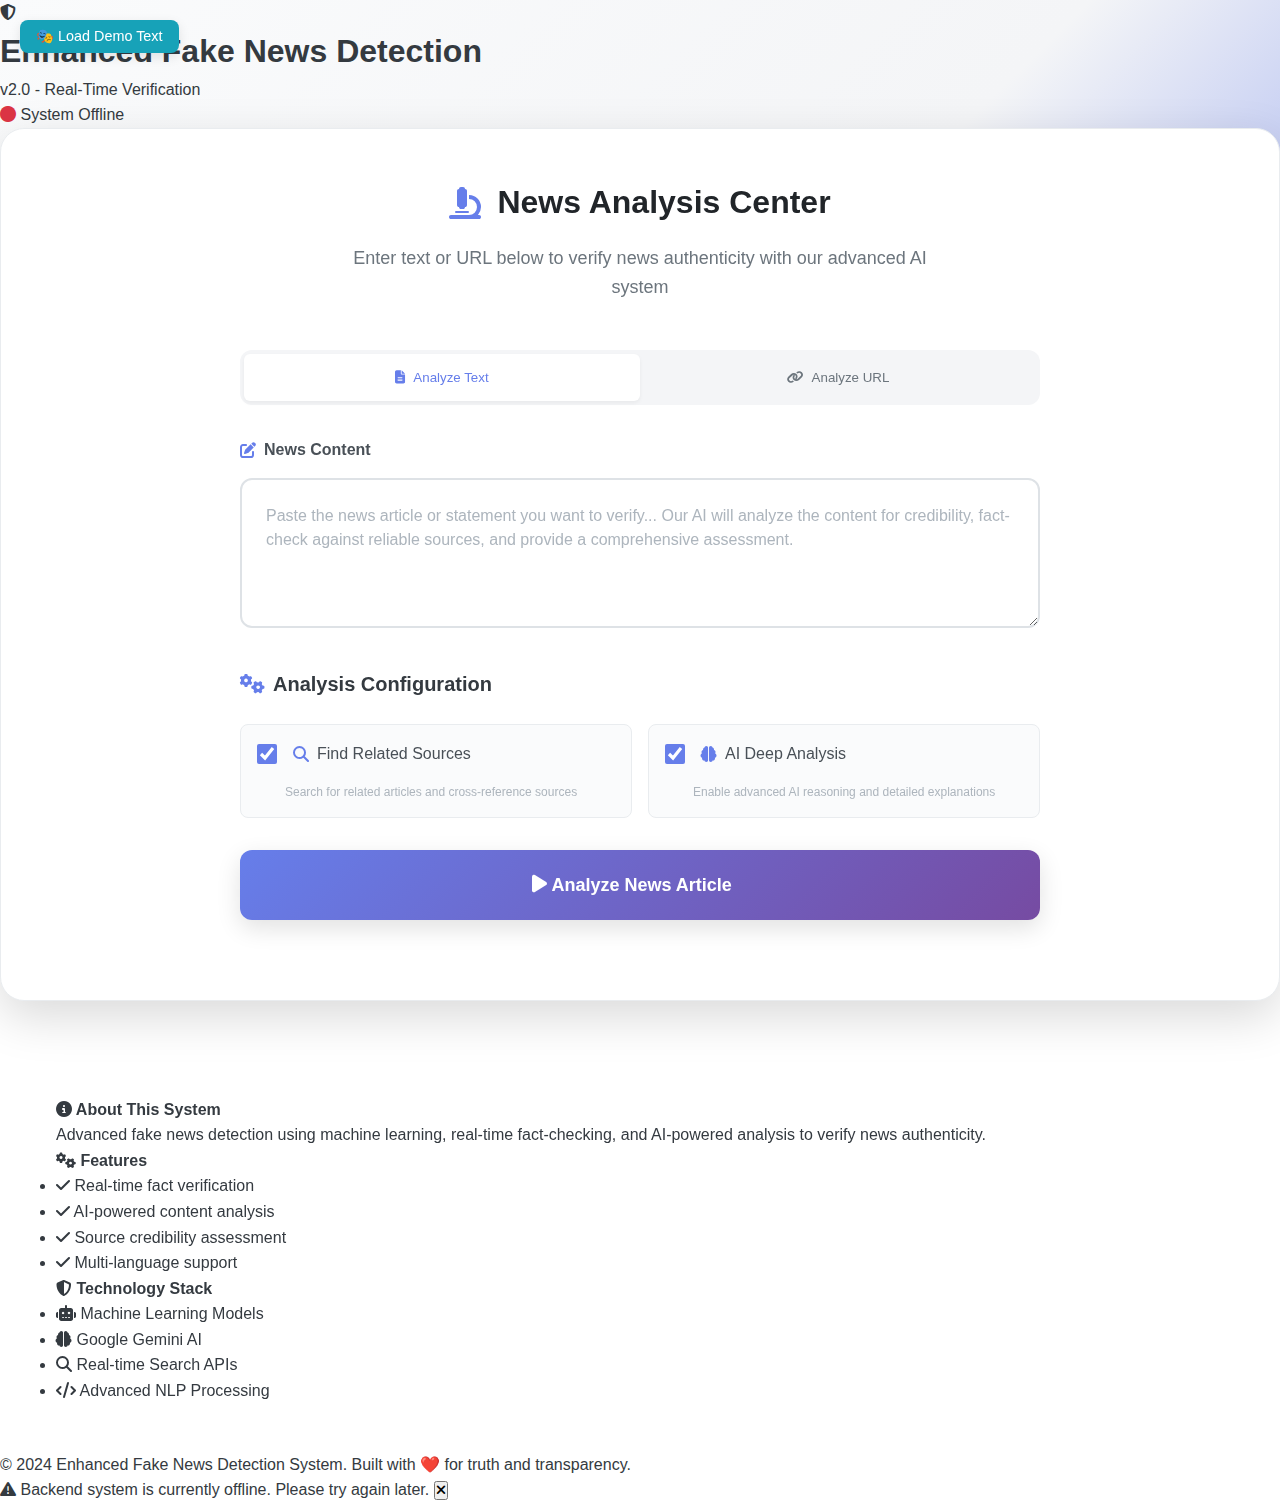
<file: frontend/index.html>
<!DOCTYPE html>
<html lang="en">
<head>
    <meta charset="UTF-8">
    <meta name="viewport" content="width=device-width, initial-scale=1.0">
    <title>🛡️ Enhanced Fake News Detection System</title>
    <link rel="stylesheet" href="https://cdnjs.cloudflare.com/ajax/libs/font-awesome/6.4.0/css/all.min.css">
    <link rel="stylesheet" href="styles.css">
</head>
<body>
    <!-- Header Section -->
    <header class="header">
        <div class="header-content">
            <div class="logo-section">
                <i class="fas fa-shield-alt"></i>
                <h1>Enhanced Fake News Detection</h1>
                <span class="version">v2.0 - Real-Time Verification</span>
            </div>
            <div class="system-status" id="system-status">
                <div class="status-indicator">
                    <i class="fas fa-circle" id="status-icon"></i>
                    <span id="status-text">Checking system...</span>
                </div>
            </div>
        </div>
    </header>

    <!-- Main Analysis Section -->
    <main class="analysis-section">
        <div class="section-header">
            <h2><i class="fas fa-microscope"></i> News Analysis Center</h2>
            <p>Enter text or URL below to verify news authenticity with our advanced AI system</p>
        </div>
        
        <div class="analysis-container">
            <!-- Input Mode Tabs -->
            <div class="input-tabs">
                <button class="tab-button active" onclick="switchTab('text')">
                    <i class="fas fa-file-text"></i>
                    <span>Analyze Text</span>
                </button>
                <button class="tab-button" onclick="switchTab('url')">
                    <i class="fas fa-link"></i>
                    <span>Analyze URL</span>
                </button>
            </div>

            <!-- Text Input Panel -->
            <div id="text-tab" class="input-panel">
                <div class="input-group">
                    <label class="input-label" for="news-text">
                        <i class="fas fa-edit"></i>
                        News Content
                    </label>
                    <textarea id="news-text" class="text-input" placeholder="Paste the news article or statement you want to verify... Our AI will analyze the content for credibility, fact-check against reliable sources, and provide a comprehensive assessment."></textarea>
                </div>
            </div>

            <!-- URL Input Panel -->
            <div id="url-tab" class="input-panel hidden">
                <div class="input-group">
                    <label class="input-label" for="news-url">
                        <i class="fas fa-globe"></i>
                        News Article URL
                    </label>
                    <input type="url" id="news-url" class="url-input" placeholder="https://example.com/news-article">
                </div>
            </div>

            <!-- Analysis Options -->
            <div class="options-section">
                <h3 class="options-title">
                    <i class="fas fa-cogs"></i>
                    Analysis Configuration
                </h3>
                <div class="options-grid">
                    <div class="option-card">
                        <div class="option-header">
                            <div class="checkbox-container">
                                <input type="checkbox" id="verify-sources" checked>
                                <label for="verify-sources" class="checkbox-label">
                                    <i class="fas fa-search"></i>
                                    Find Related Sources
                                </label>
                            </div>
                        </div>
                        <p class="option-description">Search for related articles and cross-reference sources</p>
                    </div>
                    <div class="option-card">
                        <div class="option-header">
                            <div class="checkbox-container">
                                <input type="checkbox" id="detailed-analysis" checked>
                                <label for="detailed-analysis" class="checkbox-label">
                                    <i class="fas fa-brain"></i>
                                    AI Deep Analysis
                                </label>
                            </div>
                        </div>
                        <p class="option-description">Enable advanced AI reasoning and detailed explanations</p>
                    </div>
                </div>
            </div>

            <!-- Analyze Button -->
            <button class="analyze-btn" onclick="analyzeNews()">
                <span class="btn-content">
                    <i class="fas fa-play btn-icon"></i>
                    <span class="btn-text">Analyze News Article</span>
                    <div class="btn-loading" style="display: none;">
                        <i class="fas fa-spinner fa-spin"></i>
                        <span>Analyzing...</span>
                    </div>
                </span>
                <div class="btn-glow"></div>
            </button>
        </div>
    </main>

    <!-- Results Section -->
    <section id="results" class="results-section hidden">
        <div class="results-content" id="results-content">
            <!-- Results will be populated here by JavaScript -->
        </div>
    </section>

    <!-- Footer -->
    <footer class="footer">
        <div class="footer-content">
            <div class="footer-section">
                <h4><i class="fas fa-info-circle"></i> About This System</h4>
                <p>Advanced fake news detection using machine learning, real-time fact-checking, and AI-powered analysis to verify news authenticity.</p>
            </div>
            <div class="footer-section">
                <h4><i class="fas fa-cogs"></i> Features</h4>
                <ul>
                    <li><i class="fas fa-check"></i> Real-time fact verification</li>
                    <li><i class="fas fa-check"></i> AI-powered content analysis</li>
                    <li><i class="fas fa-check"></i> Source credibility assessment</li>
                    <li><i class="fas fa-check"></i> Multi-language support</li>
                </ul>
            </div>
            <div class="footer-section">
                <h4><i class="fas fa-shield-alt"></i> Technology Stack</h4>
                <ul>
                    <li><i class="fas fa-robot"></i> Machine Learning Models</li>
                    <li><i class="fas fa-brain"></i> Google Gemini AI</li>
                    <li><i class="fas fa-search"></i> Real-time Search APIs</li>
                    <li><i class="fas fa-code"></i> Advanced NLP Processing</li>
                </ul>
            </div>
        </div>
        <div class="footer-bottom">
            <p>&copy; 2024 Enhanced Fake News Detection System. Built with ❤️ for truth and transparency.</p>
        </div>
    </footer>

    <!-- Alert Container -->
    <div id="alert-container" class="alert-container"></div>

    <script src="main.js"></script>
</body>
</html>
</file>
<file: frontend/styles.css>
/* Reset and Base Styles */
* {
    margin: 0;
    padding: 0;
    box-sizing: border-box;
}

:root {
    /* Color Palette */
    --primary-gradient: linear-gradient(135deg, #667eea 0%, #764ba2 100%);
    --secondary-gradient: linear-gradient(135deg, #f093fb 0%, #f5576c 100%);
    --success-gradient: linear-gradient(135deg, #4facfe 0%, #00f2fe 100%);
    --warning-gradient: linear-gradient(135deg, #ffecd2 0%, #fcb69f 100%);
    --danger-gradient: linear-gradient(135deg, #ff9a9e 0%, #fecfef 100%);
    
    --primary-color: #667eea;
    --primary-light: #8b9eff;
    --primary-dark: #4d5fd1;
    --secondary-color: #764ba2;
    --accent-color: #f5576c;
    --success-color: #00f2fe;
    --warning-color: #fcb69f;
    --danger-color: #ff9a9e;
    
    /* Neutral Colors */
    --white: #ffffff;
    --gray-50: #fafbfc;
    --gray-100: #f4f5f7;
    --gray-200: #e9ecef;
    --gray-300: #dee2e6;
    --gray-400: #ced4da;
    --gray-500: #adb5bd;
    --gray-600: #6c757d;
    --gray-700: #495057;
    --gray-800: #343a40;
    --gray-900: #212529;
    
    /* Shadows */
    --shadow-sm: 0 2px 4px rgba(0, 0, 0, 0.05);
    --shadow-md: 0 4px 12px rgba(0, 0, 0, 0.1);
    --shadow-lg: 0 8px 24px rgba(0, 0, 0, 0.12);
    --shadow-xl: 0 16px 48px rgba(0, 0, 0, 0.15);
    --shadow-2xl: 0 24px 64px rgba(0, 0, 0, 0.2);
    
    /* Typography */
    --font-primary: 'Inter', -apple-system, BlinkMacSystemFont, 'Segoe UI', sans-serif;
    --font-heading: 'Poppins', 'Inter', sans-serif;
    
    /* Spacing */
    --spacing-xs: 0.25rem;
    --spacing-sm: 0.5rem;
    --spacing-md: 1rem;
    --spacing-lg: 1.5rem;
    --spacing-xl: 2rem;
    --spacing-2xl: 3rem;
    
    /* Border Radius */
    --radius-sm: 6px;
    --radius-md: 12px;
    --radius-lg: 16px;
    --radius-xl: 24px;
    --radius-full: 9999px;
    
    /* Transitions */
    --transition-fast: 0.15s ease;
    --transition-base: 0.2s ease;
    --transition-slow: 0.3s ease;
}

/* Body and Base Layout */
body {
    font-family: var(--font-primary);
    line-height: 1.6;
    color: var(--gray-800);
    background: linear-gradient(135deg, var(--gray-50) 0%, var(--gray-100) 50%, var(--primary-color) 100%);
    background-attachment: fixed;
    min-height: 100vh;
    overflow-x: hidden;
}

/* Background Decorations */
.bg-decoration {
    position: fixed;
    top: 0;
    left: 0;
    width: 100%;
    height: 100%;
    pointer-events: none;
    z-index: -1;
}

.bg-circle {
    position: absolute;
    border-radius: 50%;
    background: linear-gradient(135deg, rgba(102, 126, 234, 0.1), rgba(118, 75, 162, 0.1));
    animation: float 20s ease-in-out infinite;
}

.bg-circle-1 {
    width: 300px;
    height: 300px;
    top: 10%;
    right: -100px;
    animation-delay: 0s;
}

.bg-circle-2 {
    width: 200px;
    height: 200px;
    bottom: 20%;
    left: -50px;
    animation-delay: -7s;
}

.bg-circle-3 {
    width: 150px;
    height: 150px;
    top: 60%;
    right: 20%;
    animation-delay: -14s;
}

@keyframes float {
    0%, 100% { transform: translateY(0px) rotate(0deg); }
    33% { transform: translateY(-30px) rotate(120deg); }
    66% { transform: translateY(20px) rotate(240deg); }
}

/* Container */
.container {
    max-width: 1200px;
    margin: 0 auto;
    padding: var(--spacing-xl) var(--spacing-md);
    position: relative;
}

/* Main Header */
.main-header {
    background: var(--white);
    border-radius: var(--radius-xl);
    padding: var(--spacing-2xl);
    margin-bottom: var(--spacing-2xl);
    box-shadow: var(--shadow-xl);
    border: 1px solid var(--gray-200);
    backdrop-filter: blur(10px);
    position: relative;
    overflow: hidden;
}

.main-header::before {
    content: '';
    position: absolute;
    top: 0;
    left: 0;
    width: 100%;
    height: 4px;
    background: var(--primary-gradient);
}

.header-brand {
    display: flex;
    align-items: center;
    gap: var(--spacing-lg);
    margin-bottom: var(--spacing-2xl);
}

.brand-icon {
    width: 80px;
    height: 80px;
    background: var(--primary-gradient);
    border-radius: var(--radius-lg);
    display: flex;
    align-items: center;
    justify-content: center;
    font-size: 2.5rem;
    color: var(--white);
    box-shadow: var(--shadow-lg);
    flex-shrink: 0;
}

.brand-content {
    flex: 1;
}

.brand-title {
    font-family: var(--font-heading);
    font-size: 2.5rem;
    font-weight: 700;
    background: var(--primary-gradient);
    background-clip: text;
    -webkit-background-clip: text;
    -webkit-text-fill-color: transparent;
    margin-bottom: var(--spacing-sm);
    line-height: 1.2;
}

.brand-subtitle {
    font-size: 1.125rem;
    color: var(--gray-600);
    margin-bottom: var(--spacing-md);
    font-weight: 500;
}

.creator-badge {
    display: inline-flex;
    align-items: center;
    gap: var(--spacing-sm);
    background: linear-gradient(135deg, var(--gray-100), var(--gray-200));
    padding: var(--spacing-sm) var(--spacing-md);
    border-radius: var(--radius-full);
    font-size: 0.875rem;
    color: var(--gray-700);
    border: 1px solid var(--gray-300);
    transition: var(--transition-base);
}

.creator-badge:hover {
    transform: translateY(-1px);
    box-shadow: var(--shadow-md);
}

.creator-badge i {
    color: var(--primary-color);
}

/* Features Showcase */
.features-showcase {
    display: grid;
    grid-template-columns: repeat(auto-fit, minmax(250px, 1fr));
    gap: var(--spacing-lg);
}

.feature-item {
    display: flex;
    align-items: center;
    gap: var(--spacing-md);
    padding: var(--spacing-lg);
    background: linear-gradient(135deg, var(--gray-50), var(--white));
    border-radius: var(--radius-md);
    border: 1px solid var(--gray-200);
    transition: var(--transition-base);
    position: relative;
    overflow: hidden;
}

.feature-item::before {
    content: '';
    position: absolute;
    top: 0;
    left: 0;
    width: 100%;
    height: 100%;
    background: var(--primary-gradient);
    opacity: 0;
    transition: var(--transition-base);
    z-index: -1;
}

.feature-item:hover {
    transform: translateY(-2px);
    box-shadow: var(--shadow-lg);
    color: var(--white);
}

.feature-item:hover::before {
    opacity: 1;
}

.feature-icon {
    width: 50px;
    height: 50px;
    background: var(--primary-gradient);
    border-radius: var(--radius-md);
    display: flex;
    align-items: center;
    justify-content: center;
    color: var(--white);
    font-size: 1.5rem;
    flex-shrink: 0;
    transition: var(--transition-base);
}

.feature-item:hover .feature-icon {
    background: var(--white);
    color: var(--primary-color);
}

.feature-content h3 {
    font-family: var(--font-heading);
    font-size: 1.125rem;
    font-weight: 600;
    margin-bottom: var(--spacing-xs);
}

.feature-content p {
    font-size: 0.875rem;
    opacity: 0.8;
}

/* Analysis Section */
.analysis-section {
    background: var(--white);
    border-radius: var(--radius-xl);
    padding: var(--spacing-2xl);
    box-shadow: var(--shadow-xl);
    border: 1px solid var(--gray-200);
    backdrop-filter: blur(10px);
    margin-bottom: var(--spacing-2xl);
}

.section-header {
    text-align: center;
    margin-bottom: var(--spacing-2xl);
}

.section-header h2 {
    font-family: var(--font-heading);
    font-size: 2rem;
    font-weight: 700;
    color: var(--gray-900);
    margin-bottom: var(--spacing-md);
    display: flex;
    align-items: center;
    justify-content: center;
    gap: var(--spacing-md);
}

.section-header h2 i {
    color: var(--primary-color);
}

.section-header p {
    font-size: 1.125rem;
    color: var(--gray-600);
    max-width: 600px;
    margin: 0 auto;
}

/* Analysis Container */
.analysis-container {
    max-width: 800px;
    margin: 0 auto;
}

/* Input Tabs */
.input-tabs {
    display: flex;
    background: var(--gray-100);
    border-radius: var(--radius-md);
    padding: var(--spacing-xs);
    margin-bottom: var(--spacing-xl);
}

.tab-button {
    flex: 1;
    display: flex;
    align-items: center;
    justify-content: center;
    gap: var(--spacing-sm);
    padding: var(--spacing-md) var(--spacing-lg);
    border: none;
    background: transparent;
    color: var(--gray-600);
    font-weight: 500;
    border-radius: var(--radius-sm);
    cursor: pointer;
    transition: var(--transition-base);
    font-family: inherit;
}

.tab-button.active {
    background: var(--white);
    color: var(--primary-color);
    box-shadow: var(--shadow-sm);
}

.tab-button:hover:not(.active) {
    color: var(--gray-800);
    background: var(--gray-50);
}

/* Input Panels */
.input-panel {
    margin-bottom: var(--spacing-xl);
}

.input-group {
    margin-bottom: var(--spacing-lg);
}

.input-label {
    display: flex;
    align-items: center;
    gap: var(--spacing-sm);
    font-weight: 600;
    color: var(--gray-700);
    margin-bottom: var(--spacing-md);
    font-size: 1rem;
}

.input-label i {
    color: var(--primary-color);
}

.text-input, .url-input {
    width: 100%;
    padding: var(--spacing-lg);
    border: 2px solid var(--gray-300);
    border-radius: var(--radius-md);
    font-size: 1rem;
    font-family: inherit;
    line-height: 1.5;
    transition: var(--transition-base);
    background: var(--white);
    resize: vertical;
}

.text-input {
    min-height: 150px;
}

.url-input {
    height: 60px;
}

.text-input:focus, .url-input:focus {
    outline: none;
    border-color: var(--primary-color);
    box-shadow: 0 0 0 4px rgba(102, 126, 234, 0.1);
}

.text-input::placeholder, .url-input::placeholder {
    color: var(--gray-500);
}

/* Options Section */
.options-section {
    margin-bottom: var(--spacing-xl);
}

.options-title {
    display: flex;
    align-items: center;
    gap: var(--spacing-sm);
    font-family: var(--font-heading);
    font-size: 1.25rem;
    font-weight: 600;
    color: var(--gray-800);
    margin-bottom: var(--spacing-lg);
}

.options-title i {
    color: var(--primary-color);
}

.options-grid {
    display: grid;
    grid-template-columns: repeat(auto-fit, minmax(300px, 1fr));
    gap: var(--spacing-lg);
}

.option-card {
    background: var(--gray-50);
    border: 2px solid var(--gray-200);
    border-radius: var(--radius-md);
    padding: var(--spacing-lg);
    transition: var(--transition-base);
}

.option-card:hover {
    border-color: var(--primary-color);
    background: var(--white);
    box-shadow: var(--shadow-md);
}

.option-header {
    margin-bottom: var(--spacing-md);
}

.checkbox-container {
    display: flex;
    align-items: center;
    gap: var(--spacing-md);
}

.checkbox-container input[type="checkbox"] {
    width: 20px;
    height: 20px;
    accent-color: var(--primary-color);
    cursor: pointer;
}

.checkbox-label {
    display: flex;
    align-items: center;
    gap: var(--spacing-sm);
    font-weight: 500;
    color: var(--gray-700);
    cursor: pointer;
    font-size: 1rem;
}

.checkbox-label i {
    color: var(--primary-color);
}

.option-description {
    font-size: 0.875rem;
    color: var(--gray-600);
    line-height: 1.5;
}

/* Analyze Button */
.analyze-btn {
    width: 100%;
    position: relative;
    background: var(--primary-gradient);
    color: var(--white);
    border: none;
    padding: var(--spacing-lg) var(--spacing-xl);
    border-radius: var(--radius-md);
    font-size: 1.125rem;
    font-weight: 600;
    font-family: inherit;
    cursor: pointer;
    transition: var(--transition-base);
    overflow: hidden;
    display: flex;
    align-items: center;
    justify-content: center;
    gap: var(--spacing-md);
    box-shadow: var(--shadow-lg);
    margin-bottom: var(--spacing-xl);
}

.analyze-btn::before {
    content: '';
    position: absolute;
    top: 0;
    left: -100%;
    width: 100%;
    height: 100%;
    background: linear-gradient(90deg, transparent, rgba(255, 255, 255, 0.2), transparent);
    transition: var(--transition-slow);
}

.analyze-btn:hover {
    transform: translateY(-2px);
    box-shadow: var(--shadow-xl);
}

.analyze-btn:hover::before {
    left: 100%;
}

.analyze-btn:disabled {
    opacity: 0.7;
    cursor: not-allowed;
    transform: none;
}

.btn-icon {
    font-size: 1.25rem;
}

.btn-loading {
    display: none;
    font-size: 1.25rem;
}

.analyze-btn.loading .btn-icon,
.analyze-btn.loading .btn-text {
    display: none;
}

.analyze-btn.loading .btn-loading {
    display: block;
}

/* Results Section */
.results-section {
    margin-top: var(--spacing-xl);
    padding-top: var(--spacing-xl);
    border-top: 2px solid var(--gray-200);
}

/* Utility Classes */
.hidden {
    display: none !important;
}

/* Site Footer */
.site-footer {
    background: linear-gradient(135deg, var(--gray-900) 0%, var(--gray-800) 100%);
    color: var(--white);
    position: relative;
    overflow: hidden;
}

.site-footer::before {
    content: '';
    position: absolute;
    top: 0;
    left: 0;
    width: 100%;
    height: 100%;
    background: url('data:image/svg+xml,<svg xmlns="http://www.w3.org/2000/svg" viewBox="0 0 1000 100" fill="%23ffffff" opacity="0.03"><polygon points="1000,100 1000,0 0,100"/></svg>');
    background-size: cover;
}

.footer-content {
    max-width: 1200px;
    margin: 0 auto;
    padding: var(--spacing-2xl) var(--spacing-md);
    position: relative;
}

.footer-main {
    display: grid;
    grid-template-columns: 1fr 2fr;
    gap: var(--spacing-2xl);
    margin-bottom: var(--spacing-2xl);
    padding-bottom: var(--spacing-2xl);
    border-bottom: 1px solid var(--gray-700);
}

.footer-brand {
    display: flex;
    flex-direction: column;
    gap: var(--spacing-md);
}

.footer-logo {
    display: flex;
    align-items: center;
    gap: var(--spacing-md);
    font-family: var(--font-heading);
    font-size: 1.5rem;
    font-weight: 700;
}

.footer-logo i {
    font-size: 2rem;
    color: var(--primary-color);
}

.footer-description {
    color: var(--gray-400);
    line-height: 1.6;
    max-width: 300px;
}

.footer-links {
    display: grid;
    grid-template-columns: repeat(auto-fit, minmax(200px, 1fr));
    gap: var(--spacing-xl);
}

.footer-column h4 {
    font-family: var(--font-heading);
    font-size: 1.125rem;
    font-weight: 600;
    margin-bottom: var(--spacing-md);
    color: var(--white);
}

.footer-column ul {
    list-style: none;
    display: flex;
    flex-direction: column;
    gap: var(--spacing-sm);
}

.footer-column ul li {
    display: flex;
    align-items: center;
    gap: var(--spacing-sm);
    color: var(--gray-400);
    font-size: 0.875rem;
}

.footer-column ul li i {
    color: var(--primary-color);
    width: 16px;
}

.creator-info {
    display: flex;
    align-items: center;
    gap: var(--spacing-md);
}

.creator-avatar {
    width: 50px;
    height: 50px;
    background: var(--primary-gradient);
    border-radius: var(--radius-full);
    display: flex;
    align-items: center;
    justify-content: center;
    font-size: 1.5rem;
    color: var(--white);
}

.creator-details h5 {
    font-family: var(--font-heading);
    font-size: 1.125rem;
    font-weight: 600;
    margin-bottom: var(--spacing-xs);
    color: var(--white);
}

.creator-details p {
    color: var(--gray-400);
    font-size: 0.875rem;
    margin-bottom: var(--spacing-sm);
}

.creator-skills {
    display: flex;
    gap: var(--spacing-xs);
    flex-wrap: wrap;
}

.skill-tag {
    background: var(--primary-color);
    color: var(--white);
    padding: 2px 8px;
    border-radius: var(--radius-sm);
    font-size: 0.75rem;
    font-weight: 500;
}

.footer-bottom {
    display: flex;
    justify-content: space-between;
    align-items: center;
    gap: var(--spacing-md);
    flex-wrap: wrap;
}

.copyright-section {
    display: flex;
    flex-direction: column;
    gap: var(--spacing-sm);
}

.copyright-text, .creator-credit {
    display: flex;
    align-items: center;
    gap: var(--spacing-sm);
    color: var(--gray-400);
    font-size: 0.875rem;
}

.creator-credit strong {
    color: var(--white);
}

.footer-tech-badges {
    display: flex;
    gap: var(--spacing-md);
    flex-wrap: wrap;
}

.tech-badge {
    display: flex;
    align-items: center;
    gap: var(--spacing-sm);
    background: rgba(255, 255, 255, 0.1);
    padding: var(--spacing-sm) var(--spacing-md);
    border-radius: var(--radius-md);
    font-size: 0.875rem;
    color: var(--gray-300);
    transition: var(--transition-base);
}

.tech-badge:hover {
    background: rgba(255, 255, 255, 0.2);
    transform: translateY(-1px);
}

.tech-badge i {
    color: var(--primary-color);
}

/* Responsive Design */
@media (max-width: 1024px) {
    .features-showcase {
        grid-template-columns: repeat(2, 1fr);
    }
    
    .footer-main {
        grid-template-columns: 1fr;
        gap: var(--spacing-xl);
    }
}

@media (max-width: 768px) {
    .container {
        padding: var(--spacing-md) var(--spacing-sm);
    }
    
    .main-header {
        padding: var(--spacing-xl) var(--spacing-lg);
    }
    
    .header-brand {
        flex-direction: column;
        text-align: center;
        gap: var(--spacing-md);
    }
    
    .brand-title {
        font-size: 2rem;
    }
    
    .features-showcase {
        grid-template-columns: 1fr;
    }
    
    .analysis-section {
        padding: var(--spacing-xl) var(--spacing-md);
    }
    
    .section-header h2 {
        font-size: 1.5rem;
        flex-direction: column;
        gap: var(--spacing-sm);
    }
    
    .options-grid {
        grid-template-columns: 1fr;
    }
    
    .footer-links {
        grid-template-columns: 1fr;
        gap: var(--spacing-lg);
    }
    
    .footer-bottom {
        flex-direction: column;
        align-items: flex-start;
        gap: var(--spacing-lg);
    }
    
    .footer-tech-badges {
        justify-content: flex-start;
    }
}

@media (max-width: 480px) {
    .brand-title {
        font-size: 1.75rem;
    }
    
    .feature-item {
        flex-direction: column;
        text-align: center;
        gap: var(--spacing-md);
    }
    
    .creator-info {
        flex-direction: column;
        text-align: center;
    }
}

/* Additional animations and effects */
@keyframes fadeInUp {
    from {
        opacity: 0;
        transform: translateY(30px);
    }
    to {
        opacity: 1;
        transform: translateY(0);
    }
}

.main-header, .analysis-section, .feature-item {
    animation: fadeInUp 0.6s ease forwards;
}

.main-header {
    animation-delay: 0.1s;
}

.analysis-section {
    animation-delay: 0.3s;
}

.feature-item:nth-child(1) { animation-delay: 0.1s; }
.feature-item:nth-child(2) { animation-delay: 0.2s; }
.feature-item:nth-child(3) { animation-delay: 0.3s; }
.feature-item:nth-child(4) { animation-delay: 0.4s; }
.main-content {
    background: var(--white);
    border-radius: 1rem;
    box-shadow: var(--shadow-xl);
    border: 1px solid var(--gray-200);
    overflow: hidden;
}

.main-content-header {
    background: var(--gray-50);
    padding: 1.5rem 2rem;
    border-bottom: 1px solid var(--gray-200);
}

.main-content-header h2 {
    font-size: 1.25rem;
    font-weight: 600;
    color: var(--gray-900);
    margin-bottom: 0.5rem;
}

.main-content-header p {
    color: var(--gray-600);
    font-size: 0.875rem;
}

.main-content-body {
    padding: 2rem;
}

/* Tabs */
.tabs {
    display: flex;
    background: var(--gray-100);
    border-radius: 0.5rem;
    padding: 0.25rem;
    margin-bottom: 1.5rem;
}

.tab {
    flex: 1;
    padding: 0.75rem 1rem;
    border: none;
    background: transparent;
    color: var(--gray-600);
    font-weight: 500;
    border-radius: 0.375rem;
    cursor: pointer;
    transition: all 0.2s ease;
    font-size: 0.875rem;
}

.tab.active {
    background: var(--white);
    color: var(--primary-color);
    box-shadow: var(--shadow-sm);
}

.tab:hover:not(.active) {
    color: var(--gray-800);
}

/* Form Elements */
.form-group {
    margin-bottom: 1.5rem;
}

.form-label {
    display: block;
    font-weight: 500;
    color: var(--gray-700);
    margin-bottom: 0.5rem;
    font-size: 0.875rem;
}

textarea, input[type="url"] {
    width: 100%;
    padding: 0.75rem 1rem;
    border: 1px solid var(--gray-300);
    border-radius: 0.5rem;
    font-size: 0.875rem;
    transition: all 0.2s ease;
    resize: vertical;
    min-height: 120px;
    font-family: inherit;
}

input[type="url"] {
    min-height: auto;
    height: 2.75rem;
}

textarea:focus, input[type="url"]:focus {
    outline: none;
    border-color: var(--primary-color);
    box-shadow: 0 0 0 3px rgb(37 99 235 / 0.1);
}

/* Options */
.options-grid {
    display: grid;
    grid-template-columns: repeat(auto-fit, minmax(200px, 1fr));
    gap: 1rem;
    margin-bottom: 1.5rem;
}

.option-card {
    background: var(--gray-50);
    border: 1px solid var(--gray-200);
    border-radius: 0.5rem;
    padding: 1rem;
    transition: all 0.2s ease;
}

.option-card:hover {
    background: var(--gray-100);
}

.checkbox-wrapper {
    display: flex;
    align-items: center;
    gap: 0.75rem;
}

.checkbox-wrapper input[type="checkbox"] {
    width: 1rem;
    height: 1rem;
    accent-color: var(--primary-color);
}

.checkbox-wrapper label {
    font-size: 0.875rem;
    font-weight: 500;
    color: var(--gray-700);
    cursor: pointer;
}

.option-description {
    font-size: 0.75rem;
    color: var(--gray-500);
    margin-top: 0.25rem;
    margin-left: 1.75rem;
}

/* Button */
.analyze-button {
    width: 100%;
    background: var(--primary-color);
    color: var(--white);
    border: none;
    padding: 0.875rem 1.5rem;
    border-radius: 0.5rem;
    font-weight: 600;
    font-size: 0.875rem;
    cursor: pointer;
    transition: all 0.2s ease;
    position: relative;
    overflow: hidden;
    display: flex;
    align-items: center;
    justify-content: center;
}

.analyze-button:hover:not(:disabled) {
    background: var(--primary-dark);
    transform: translateY(-1px);
    box-shadow: var(--shadow-md);
}

.analyze-button:disabled {
    background: var(--gray-400);
    cursor: not-allowed;
    transform: none;
}

.loading-spinner {
    display: none;
    width: 1rem;
    height: 1rem;
    border: 2px solid transparent;
    border-top: 2px solid var(--white);
    border-radius: 50%;
    animation: spin 1s linear infinite;
    margin-right: 0.5rem;
}

@keyframes spin {
    0% { transform: rotate(0deg); }
    100% { transform: rotate(360deg); }
}

/* Results */
.results-container {
    margin-top: 2rem;
    padding-top: 2rem;
    border-top: 1px solid var(--gray-200);
}

.result-header {
    display: flex;
    align-items: center;
    gap: 1rem;
    margin-bottom: 1.5rem;
}

.result-icon {
    font-size: 2rem;
    padding: 0.75rem;
    border-radius: 0.75rem;
    background: var(--gray-100);
}

.result-content h3 {
    font-size: 1.25rem;
    font-weight: 600;
    color: var(--gray-900);
    margin-bottom: 0.25rem;
}

.result-score {
    font-size: 0.875rem;
    color: var(--gray-600);
}

.analysis-grid {
    display: grid;
    grid-template-columns: repeat(auto-fit, minmax(280px, 1fr));
    gap: 1rem;
    margin-bottom: 1.5rem;
}

.analysis-card {
    background: var(--gray-50);
    border: 1px solid var(--gray-200);
    border-radius: 0.75rem;
    padding: 1.5rem;
}

.analysis-card h4 {
    font-size: 1rem;
    font-weight: 600;
    color: var(--gray-900);
    margin-bottom: 1rem;
    display: flex;
    align-items: center;
    gap: 0.5rem;
}

.analysis-card p {
    font-size: 0.875rem;
    color: var(--gray-600);
    margin-bottom: 0.5rem;
}

.score-bar {
    height: 0.5rem;
    background: var(--gray-200);
    border-radius: 0.25rem;
    overflow: hidden;
    margin-top: 0.75rem;
}

.score-fill {
    height: 100%;
    background: linear-gradient(90deg, var(--primary-color), var(--primary-light));
    border-radius: 0.25rem;
    transition: width 0.8s ease;
}

/* Sources styling */
.sources-section {
    margin-top: 1.5rem;
    padding-top: 1.5rem;
    border-top: 1px solid var(--gray-200);
}

.sources-grid {
    display: grid;
    gap: 1rem;
    margin-top: 1rem;
}

.source-item {
    background: var(--white);
    border: 1px solid var(--gray-200);
    border-radius: 0.5rem;
    padding: 1rem;
    transition: all 0.2s ease;
}

.source-item:hover {
    border-color: var(--primary-color);
    box-shadow: var(--shadow-sm);
}

.source-header {
    display: flex;
    justify-content: space-between;
    align-items: flex-start;
    margin-bottom: 0.5rem;
    gap: 1rem;
}

.source-title {
    margin: 0;
    font-size: 0.875rem;
    line-height: 1.4;
    flex: 1;
}

.source-title a {
    color: var(--primary-color);
    text-decoration: none;
    font-weight: 500;
}

.source-title a:hover {
    color: var(--primary-dark);
    text-decoration: underline;
}

.trust-badge {
    font-size: 0.75rem;
    padding: 0.25rem 0.5rem;
    background: var(--gray-100);
    color: var(--gray-600);
    border-radius: 0.375rem;
    white-space: nowrap;
    font-weight: 500;
}

.trust-badge.trusted {
    background: var(--success-color);
    color: var(--white);
}

.source-meta {
    display: flex;
    justify-content: space-between;
    align-items: center;
    margin-bottom: 0.5rem;
    font-size: 0.75rem;
    color: var(--gray-500);
}

.source-snippet {
    font-size: 0.75rem;
    line-height: 1.5;
    color: var(--gray-600);
    margin: 0;
    border-left: 2px solid var(--gray-200);
    padding-left: 0.75rem;
}

/* Result states */
.highly-credible .result-icon { background: var(--success-color); color: var(--white); }
.very-credible .result-icon { background: var(--success-color); color: var(--white); }
.credible .result-icon { background: var(--success-color); color: var(--white); }
.likely-credible .result-icon { background: var(--primary-color); color: var(--white); }
.uncertain .result-icon { background: var(--warning-color); color: var(--white); }
.likely-fake .result-icon { background: var(--danger-color); color: var(--white); }
.highly-suspicious .result-icon { background: var(--danger-color); color: var(--white); }

/* Utility classes */
.hidden { display: none; }

/* Responsive */
@media (max-width: 768px) {
    .container { padding: 1rem 0.5rem; }
    .main-content-body { padding: 1.5rem 1rem; }
    .header h1 { font-size: 2rem; }
    .features-grid { grid-template-columns: repeat(2, 1fr); }
    .analysis-grid { grid-template-columns: 1fr; }
    .options-grid { grid-template-columns: 1fr; }
}
</file>
